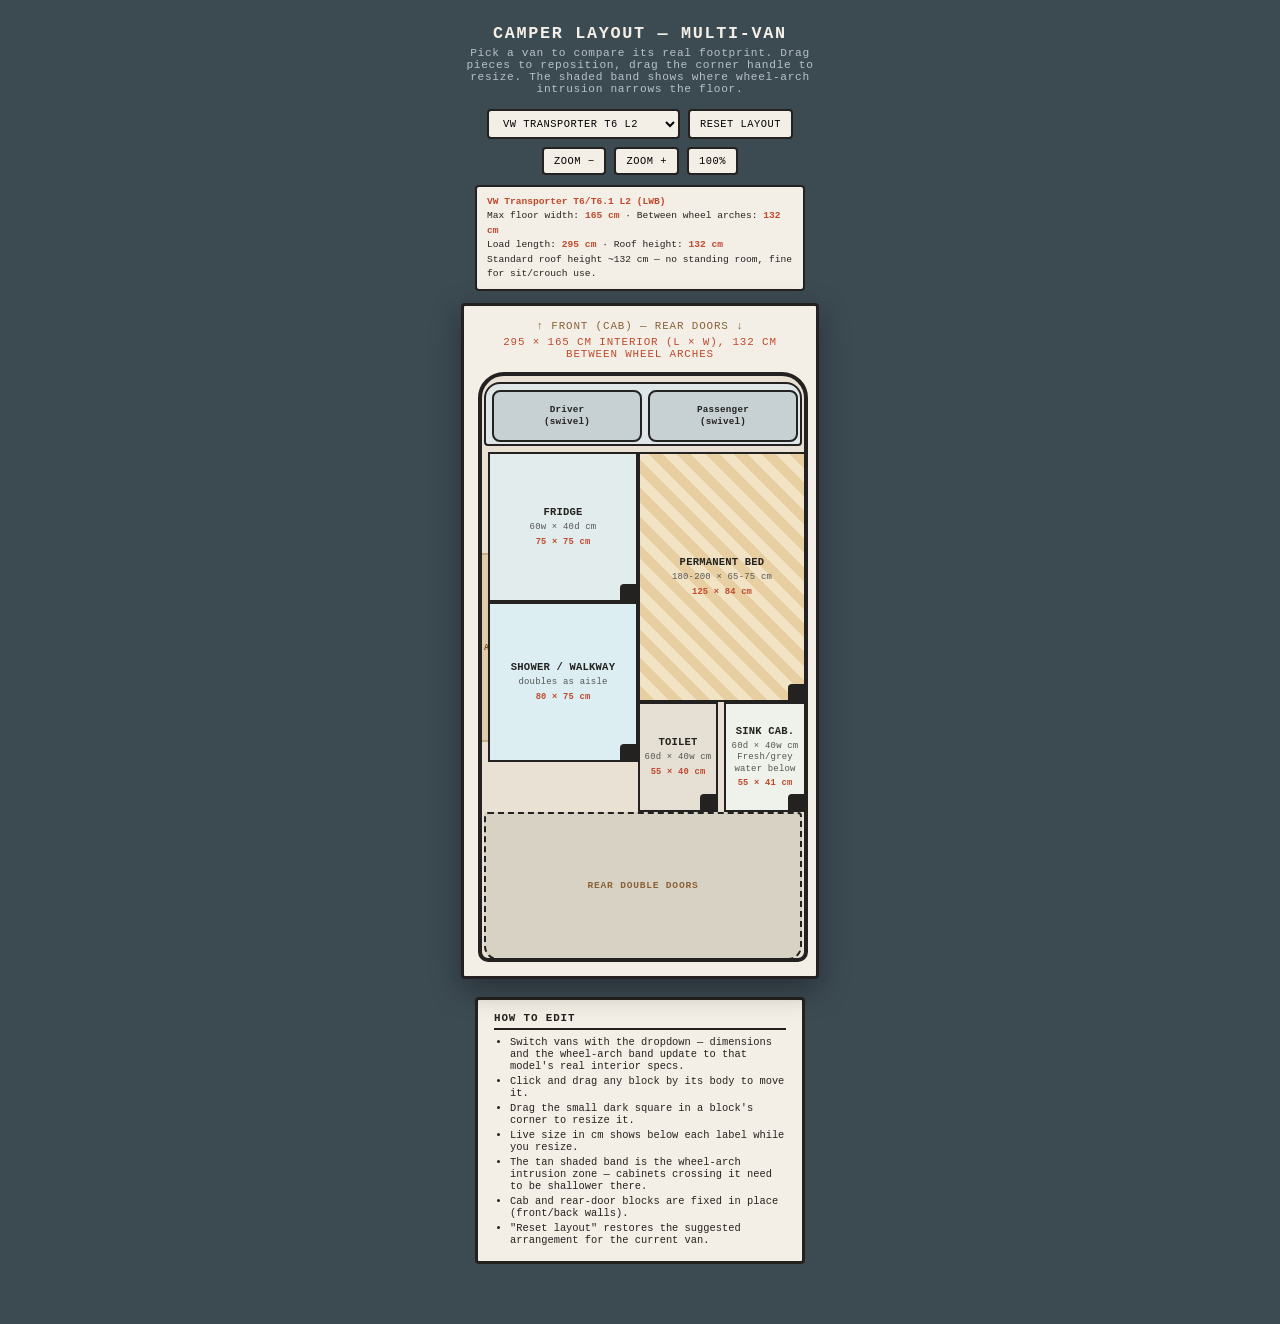
<file: index.html>
<!DOCTYPE html>
<html lang="en">
<head>
<meta charset="UTF-8">
<link rel="stylesheet" href="style.css">
<title>Camper Layout, Multi-Van</title>
</head>
<body>
<h1>Camper Layout — Multi-Van</h1>
<div class="sub">Pick a van to compare its real footprint. Drag pieces to reposition, drag the corner handle to resize. The shaded band shows where wheel-arch intrusion narrows the floor.</div>
<div class="toolbar">
  <select id="vanSelect">
    <option value="vw">VW Transporter T6 L2</option>
    <option value="ford">Ford Transit Custom L2</option>
    <option value="renault">Renault Trafic L2</option>
  </select>
  <button id="resetBtn">Reset layout</button>
  <button id="zoomOutBtn">Zoom −</button>
  <button id="zoomInBtn">Zoom +</button>
  <button id="zoomResetBtn">100%</button>
</div>

<div class="vanSpecBox" id="vanSpecBox"></div>

<div class="plan-wrap" id="planWrap">
  <div class="dims">↑ Front (cab) — Rear doors ↓</div>
  <div class="dims accent" id="dimsLine">295 × 165 cm interior (L × W)</div>

  <div class="van" id="van">

    <div class="archZone" id="archZoneL"></div>
    <div class="archZone" id="archZoneR"></div>
    <div class="archLabel" id="archLabelL">arch</div>
    <div class="archLabel" id="archLabelR">arch</div>

    <div class="cell" id="cab" style="top:6px; left:2px; width:318px; height:64px;">
      <div class="seat" id="seatL" style="top:6px; left:6px; width:150px; height:52px;">Driver<br>(swivel)</div>
      <div class="seat" id="seatR" style="top:6px; left:162px; width:150px; height:52px;">Passenger<br>(swivel)</div>
    </div>

    <div class="cell" id="fridge" style="top:76px; left:6px; width:150px; height:150px;">
      <div class="label">Fridge</div>
      <div class="dim">60w × 40d cm</div>
      <div class="livecm"></div>
      <div class="resize-handle"></div>
    </div>

    <div class="cell" id="bed" style="top:76px; left:156px; width:168px; height:250px;">
      <div class="label">Permanent Bed</div>
      <div class="dim">180-200 × 65-75 cm</div>
      <div class="livecm"></div>
      <div class="resize-handle"></div>
    </div>

    <div class="cell" id="shower" style="top:226px; left:6px; width:150px; height:160px;">
      <div class="label">Shower / Walkway</div>
      <div class="dim">doubles as aisle</div>
      <div class="livecm"></div>
      <div class="resize-handle"></div>
    </div>

    <div class="cell" id="potti" style="top:326px; left:156px; width:80px; height:110px;">
      <div class="label">Toilet</div>
      <div class="dim">60d × 40w cm</div>
      <div class="livecm"></div>
      <div class="resize-handle"></div>
    </div>

    <div class="cell" id="sinkcab" style="top:326px; left:242px; width:82px; height:110px;">
      <div class="label">Sink Cab.</div>
      <div class="dim">60d × 40w cm</div>
      <div class="dim">Fresh/grey water below</div>
      <div class="livecm"></div>
      <div class="resize-handle"></div>
    </div>

    <div class="cell" id="rear" style="top:436px; left:2px; width:318px; height:148px;">
      Rear Double Doors
    </div>

  </div>
</div>

<div class="legend">
  <h2>How to edit</h2>
  <ul>
    <li>Switch vans with the dropdown — dimensions and the wheel-arch band update to that model's real interior specs.</li>
    <li>Click and drag any block by its body to move it.</li>
    <li>Drag the small dark square in a block's corner to resize it.</li>
    <li>Live size in cm shows below each label while you resize.</li>
    <li>The tan shaded band is the wheel-arch intrusion zone — cabinets crossing it need to be shallower there.</li>
    <li>Cab and rear-door blocks are fixed in place (front/back walls).</li>
    <li>"Reset layout" restores the suggested arrangement for the current van.</li>
  </ul>
</div>

<script src="script.js"></script>
</body>
</html>
</file>
<file: style.css>
:root{
    --wood-dark:#8a6238;
    --steel:#3c4a52;
    --cream:#f4efe6;
    --panel:#e9e2d4;
    --accent:#c0492e;
    --arch:#d9b98a;
    --ink:#242220;
  }
  *{box-sizing:border-box;}
  html, body{
    max-width:100%;
    overflow-x:hidden;
  }
  body{
    margin:0;
    background:var(--steel);
    font-family: 'Courier New', monospace;
    color:var(--ink);
    display:flex;
    flex-direction:column;
    align-items:center;
    padding:24px 16px 60px;
    width:100%;
  }
  h1{
    color:var(--cream);
    font-size:1.05rem;
    letter-spacing:.1em;
    text-transform:uppercase;
    margin:0 0 4px;
  }
  .sub{
    color:#b7c2c7;
    font-size:.7rem;
    letter-spacing:.06em;
    margin-bottom:14px;
    text-align:center;
    max-width:360px;
  }
  .toolbar{
    display:flex;
    flex-wrap:wrap;
    justify-content:center;
    gap:8px;
    margin-bottom:10px;
    max-width:358px;
  }
  .toolbar button, .toolbar select{
    font-family:inherit;
    font-size:.65rem;
    letter-spacing:.05em;
    text-transform:uppercase;
    background:var(--cream);
    border:2px solid var(--ink);
    border-radius:4px;
    padding:6px 10px;
    cursor:pointer;
  }
  .toolbar button:active{ transform:translateY(1px); }
  .vanSpecBox{
    width:330px;
    max-width:100%;
    background:var(--cream);
    border:2px solid var(--ink);
    border-radius:4px;
    padding:8px 10px;
    font-size:.6rem;
    line-height:1.5;
    margin-bottom:12px;
  }
  .vanSpecBox b{ color:var(--accent); }
  .plan-wrap{
    width:358px;
    max-width:100%;
    background:var(--cream);
    border:3px solid var(--ink);
    border-radius:4px;
    padding:14px;
    box-shadow:0 10px 30px rgba(0,0,0,.35);
    transform-origin: top center;
    transition: transform .15s ease;
    position:relative;
    margin:0 auto;
  }
  .dims{
    text-align:center;
    font-size:.68rem;
    letter-spacing:.08em;
    margin-bottom:4px;
    color:var(--wood-dark);
    text-transform:uppercase;
    white-space:normal;
    word-break:break-word;
  }
  .dims.accent{ color:var(--accent); margin-bottom:12px; }
  .van{
    position:relative;
    width:330px;
    height:590px;
    background:var(--panel);
    border:4px solid var(--ink);
    border-radius:26px 26px 10px 10px;
    overflow:hidden;
    touch-action:none;
  }
  .archZone{
    position:absolute;
    background:var(--arch);
    opacity:.55;
    z-index:1;
    pointer-events:none;
    border-top:2px dashed #a9824f;
    border-bottom:2px dashed #a9824f;
  }
  .archLabel{
    position:absolute;
    z-index:2;
    font-size:.52rem;
    color:#7a5321;
    font-weight:bold;
    letter-spacing:.03em;
    pointer-events:none;
    text-transform:uppercase;
  }
  .cell{
    position:absolute;
    border:2px solid var(--ink);
    display:flex;
    flex-direction:column;
    justify-content:center;
    align-items:center;
    text-align:center;
    font-size:.6rem;
    letter-spacing:.02em;
    line-height:1.3;
    padding:4px;
    cursor:move;
    user-select:none;
    z-index:5;
  }
  .cell.locked{ cursor:default; }
  .cell .label{
    font-weight:bold;
    font-size:.66rem;
    text-transform:uppercase;
    margin-bottom:2px;
    pointer-events:none;
  }
  .cell .dim{
    color:#555;
    font-size:.56rem;
    pointer-events:none;
  }
  .cell .livecm{
    margin-top:3px;
    font-size:.55rem;
    color:var(--accent);
    font-weight:bold;
    pointer-events:none;
  }
  .resize-handle{
    position:absolute;
    right:0; bottom:0;
    width:16px; height:16px;
    background:var(--ink);
    cursor:nwse-resize;
    border-top-left-radius:4px;
  }
  #cab{ background:#dfe6e8; border-radius:16px 16px 4px 4px; cursor:default; }
  .seat{
    position:absolute;
    background:#c7d0d2;
    border:2px solid var(--ink);
    border-radius:8px;
    display:flex;
    align-items:center;
    justify-content:center;
    font-size:.58rem;
    font-weight:bold;
    cursor:move;
    user-select:none;
    z-index:6;
  }
  #fridge{ background:#e3ecec; }
  #bed{ background:repeating-linear-gradient(45deg,#e7cfa1,#e7cfa1 10px,#f2e3c4 10px,#f2e3c4 20px); }
  #shower{ background:#dceef2; }
  #potti{ background:#e6e0d4; }
  #sinkcab{ background:#eef2ea; }
  #rear{
    background:#d8d2c4;
    border-radius:4px 4px 14px 14px;
    font-weight:bold;
    letter-spacing:.08em;
    text-transform:uppercase;
    color:var(--wood-dark);
    border-style:dashed;
    cursor:default;
    z-index:5;
  }
  .legend{
    margin-top:18px;
    background:var(--cream);
    border:3px solid var(--ink);
    border-radius:4px;
    padding:12px 16px;
    width:330px;
    max-width:100%;
    font-size:.65rem;
  }
  .legend h2{
    font-size:.68rem;
    text-transform:uppercase;
    letter-spacing:.08em;
    margin:0 0 6px;
    border-bottom:2px solid var(--ink);
    padding-bottom:4px;
  }
  .legend ul{ margin:0; padding-left:16px; }
  .legend li{ margin-bottom:3px; }
</file>
